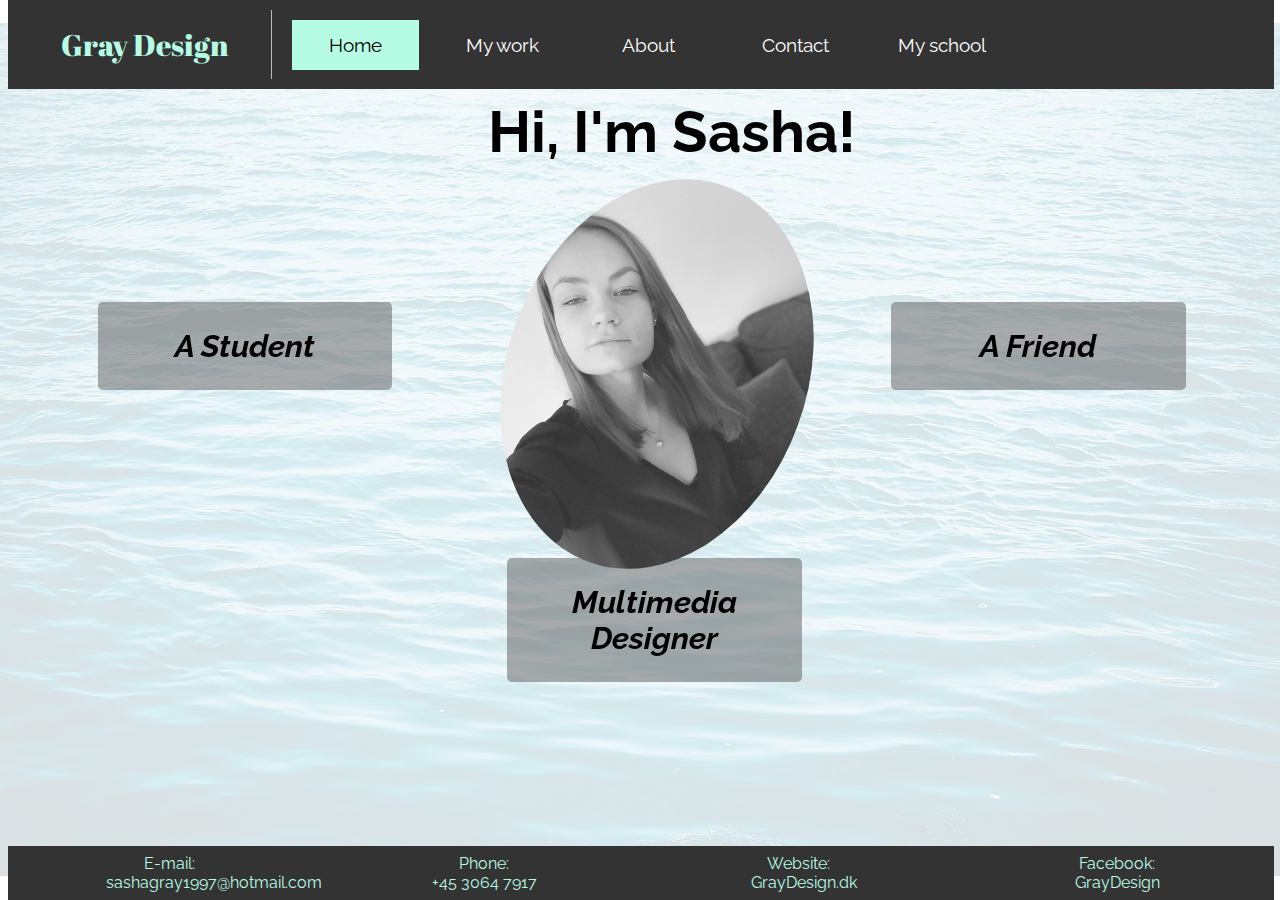
<file: index.html>
<!doctype html>
<html lang="en">
<head>
<meta charset="UTF-8">
<title>My Portfolio</title>
<link href="styles/styles.css" rel="stylesheet" type="text/css">
</head>

<body>
	<div id="wrapper">
<!-- Navigation bar -->
<nav>
  <ul class="navigation">
    <li class="logo"><a href="#">Gray Design</a></li>
    <li class="pages active"><a href="#">Home</a></li>
    <li class="pages"><a href="pages/my-work.html">My work</a></li>
    <li class="pages"><a href="pages/about.html">About</a></li>
    <li class="pages"><a href="pages/contact.html">Contact</a></li>
	<li class="pages"><a href="https://www.cphbusiness.dk/uddannelser/erhvervsakademiuddannelser/multimediedesigner" target="_blank">My school</a></li>
  </ul>
</nav>
<!-- Heading -->
  <div id="header">
    <header>
      <h1>Hi, I'm Sasha!</h1>
    </header>
  </div>
	
	<!-- Index texts -->
	
	<div id="multimedia">
	  <a href="pages/my-work.html"><h2>Multimedia Designer</h2></a>
	</div>
	
	<div id="student">
	  <a href="pages/about.html"><h2>A Student</h2></a>
	</div>
	
	<div id="friend">
	  <a href="pages/about.html"><h2>A Friend</h2></a>
	</div>
	
	<div id="rounded-img">
	<img src="images/rounded-img.jpg" width="300" height="400" alt="Profil picture" class="round"/>
	</div>
	
	<footer>
	<ul class="footer">
		<li class="emailf">E-mail: sashagray1997@hotmail.com</li>
  		<li class="phonef">Phone: <br>+45 3064 7917</li>
		<li class="websitef"><a href="../index.html">Website: GrayDesign.dk</a></li>
  		<li class="facebookf"><a href="https://www.facebook.com/Sasha.U.Gray" target="_blank">Facebook:<br>GrayDesign</a></li>
	</ul>
	</footer>
	</div>
</body>

</html>
</file>
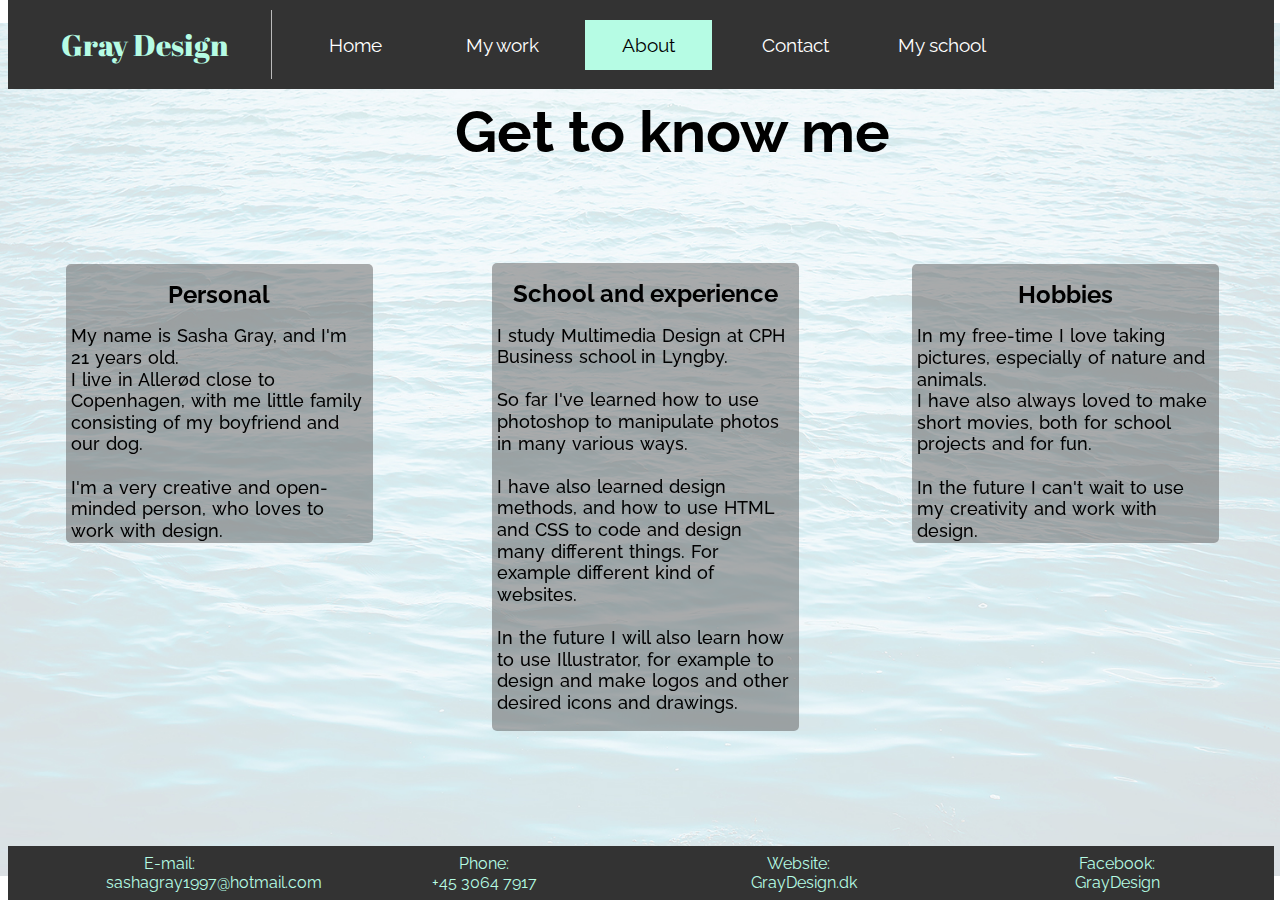
<file: pages/about.html>
<!doctype html>
<html lang="en">
<head>
<meta charset="UTF-8">
<title>About</title>
<link href="../styles/styles.css" rel="stylesheet" type="text/css">
</head>

<body>
	<!-- Navigation bar -->
  <nav>
	<ul class="navigation">
		<li class="logo"><a href="../index.html">Gray Design</a></li>
  		<li class="pages"><a href="../index.html">Home</a></li>
  		<li class="pages"><a href="my-work.html">My work</a></li>
  		<li class="pages active"><a href="about.html">About</a></li>
 	    <li class="pages"><a href="contact.html">Contact</a></li>
		<li class="pages"><a href="https://www.cphbusiness.dk/uddannelser/erhvervsakademiuddannelser/multimediedesigner" target="_blank">My school</a></li>
	</ul>
  </nav>
	
  <div id="header-about">
    <header>
      <h1>Get to know me</h1>
    </header>
  </div>
	
	<div class="boxed-a">
		<h2>Personal</h2>
		<p class="text">My name is Sasha Gray, and I'm 21 years old. <br>I live in Allerød close to Copenhagen, with me little family consisting of my boyfriend and our dog. <br><br>I'm a very creative and open-minded person, who loves to work with design.</p>
	</div>
	
	<div class="boxed-b">
		<h2>School and experience</h2>
		<p class="text">I study Multimedia Design at CPH Business school in Lyngby. <br><br>So far I've learned how to use photoshop to manipulate photos in many various ways. <br><br>I have also learned design methods, and how to use HTML and CSS to code and design many different things. For example different kind of websites. <br><br>In the future I will also learn how to use Illustrator, for example to design and make logos and other desired icons and drawings.</p>
	</div>
	
	<div class="boxed-c">
		<h2>Hobbies</h2>
		<p class="text">In my free-time I love taking pictures, especially of nature and animals. <br>I have also always loved to make short movies, both for school projects and for fun. <br><br>In the future I can't wait to use my creativity and work with design.</p>
	</div>
	
	<footer>
	<ul class="footer">
		<li class="emailf">E-mail:<br>sashagray1997@hotmail.com</li>
  		<li class="phonef">Phone:<br>+45 3064 7917</li>
		<li class="websitef"><a href="../index.html">Website: GrayDesign.dk</a></li>
  		<li class="facebookf"><a href="https://www.facebook.com/Sasha.U.Gray" target="_blank">Facebook:<br>GrayDesign</a></li>
	</ul>
	</footer>
</body>
	
</html>
</file>
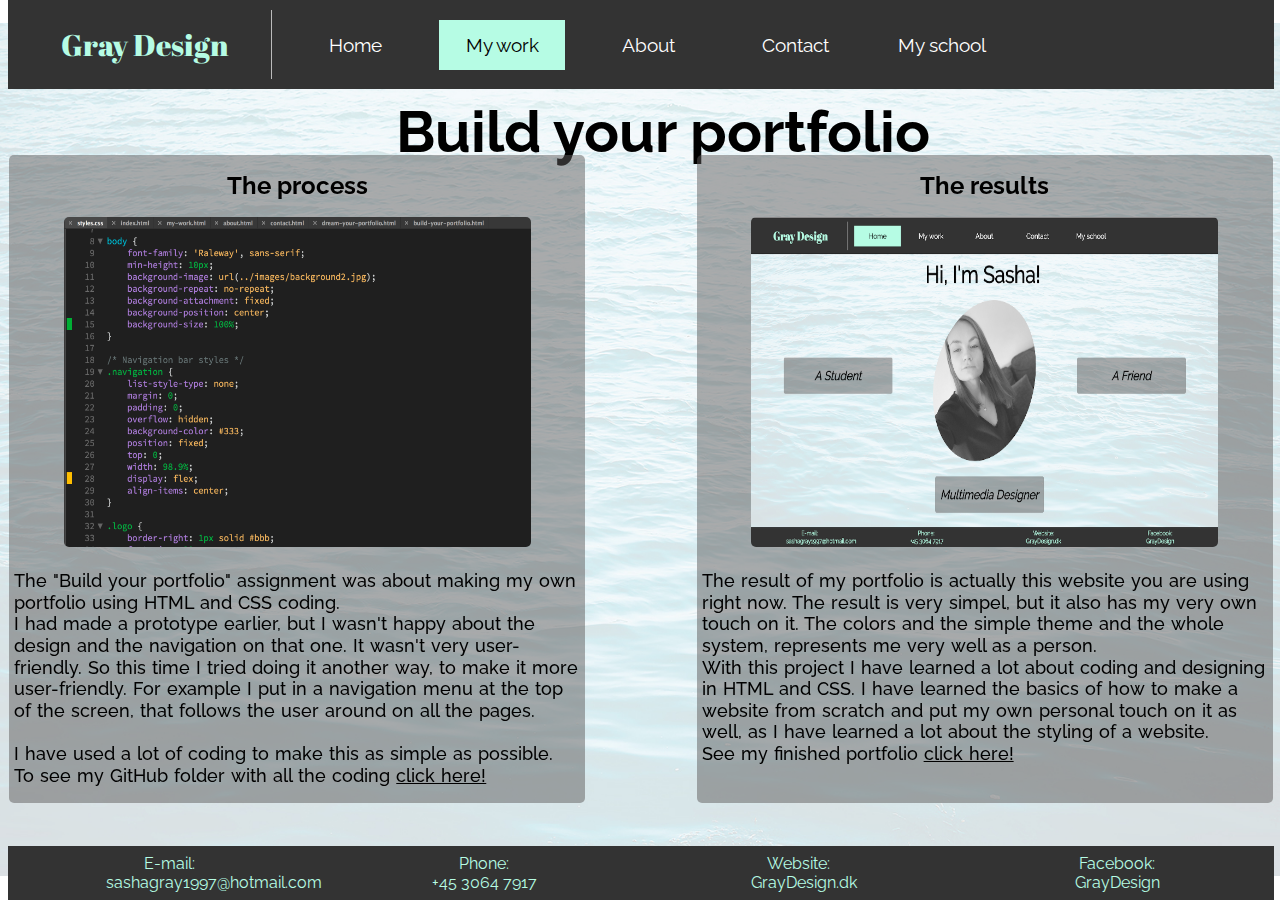
<file: pages/build-your-portfolio.html>
<!doctype html>
<html lang="en">
<head>
<meta charset="UTF-8">
<title>Build Your Portfolio</title>
<link href="../styles/styles.css" rel="stylesheet" type="text/css">
</head>
	
<body>
	
	<!-- Navigation bar -->
  <nav>
	<ul class="navigation">
		<li class="logo"><a href="../index.html">Gray Design</a></li>
  		<li class="pages"><a href="../index.html">Home</a></li>
  		<li class="pages active"><a href="my-work.html">My work</a></li>
  		<li class="pages"><a href="about.html">About</a></li>
 	    <li class="pages"><a href="contact.html">Contact</a></li>
		<li class="pages"><a href="https://www.cphbusiness.dk/uddannelser/erhvervsakademiuddannelser/multimediedesigner" target="_blank">My school</a></li>
	</ul>
  </nav>
	
  <div id="header-portfolio2">
    <header>
      <h1>Build your portfolio</h1>
    </header>
  </div>
	
	<div class="build-portfolio">
		<h2>The process</h2>
	    <img src="../images/coding1.png" alt="Portfolio"/>
		<p class="text">The "Build your portfolio" assignment was about making my own portfolio using HTML and CSS coding. <br>I had made a prototype earlier, but I wasn't happy about the design and the navigation on that one. It wasn't very user-friendly. So this time I tried doing it another way, to make it more user-friendly. For example I put in a navigation menu at the top of the screen, that follows the user around on all the pages. <br><br>I have used a lot of coding to make this as simple as possible. <br>To see my GitHub folder with all the coding <a href="https://github.com/SashaGray/portfolio" target="blank">click here!</a></p>
	</div>
	
	<div class="build-portfolio2">
		<h2>The results</h2>
	    <img src="../images/build-your-portfolio.png" alt="Portfolio"/>
		<p class="text">The result of my portfolio is actually this website you are using right now. The result is very simpel, but it also has my very own touch on it. The colors and the simple theme and the whole system, represents me very well as a person. <br>With this project I have learned a lot about coding and designing in HTML and CSS. I have learned the basics of how to make a website from scratch and put my own personal touch on it as well, as I have learned a lot about the styling of a website. <br> See my finished portfolio <a href="../index.html" target="_blank">click here!</a></p>
	</div>
	
	<footer>
	<ul class="footer">
		<li class="emailf">E-mail:<br>sashagray1997@hotmail.com</li>
  		<li class="phonef">Phone:<br>+45 3064 7917</li>
		<li class="websitef"><a href="../index.html">Website: GrayDesign.dk</a></li>
  		<li class="facebookf"><a href="https://www.facebook.com/Sasha.U.Gray" target="_blank">Facebook:<br>GrayDesign</a></li>
	</ul>
	</footer>
	
</body>
</html>
</file>
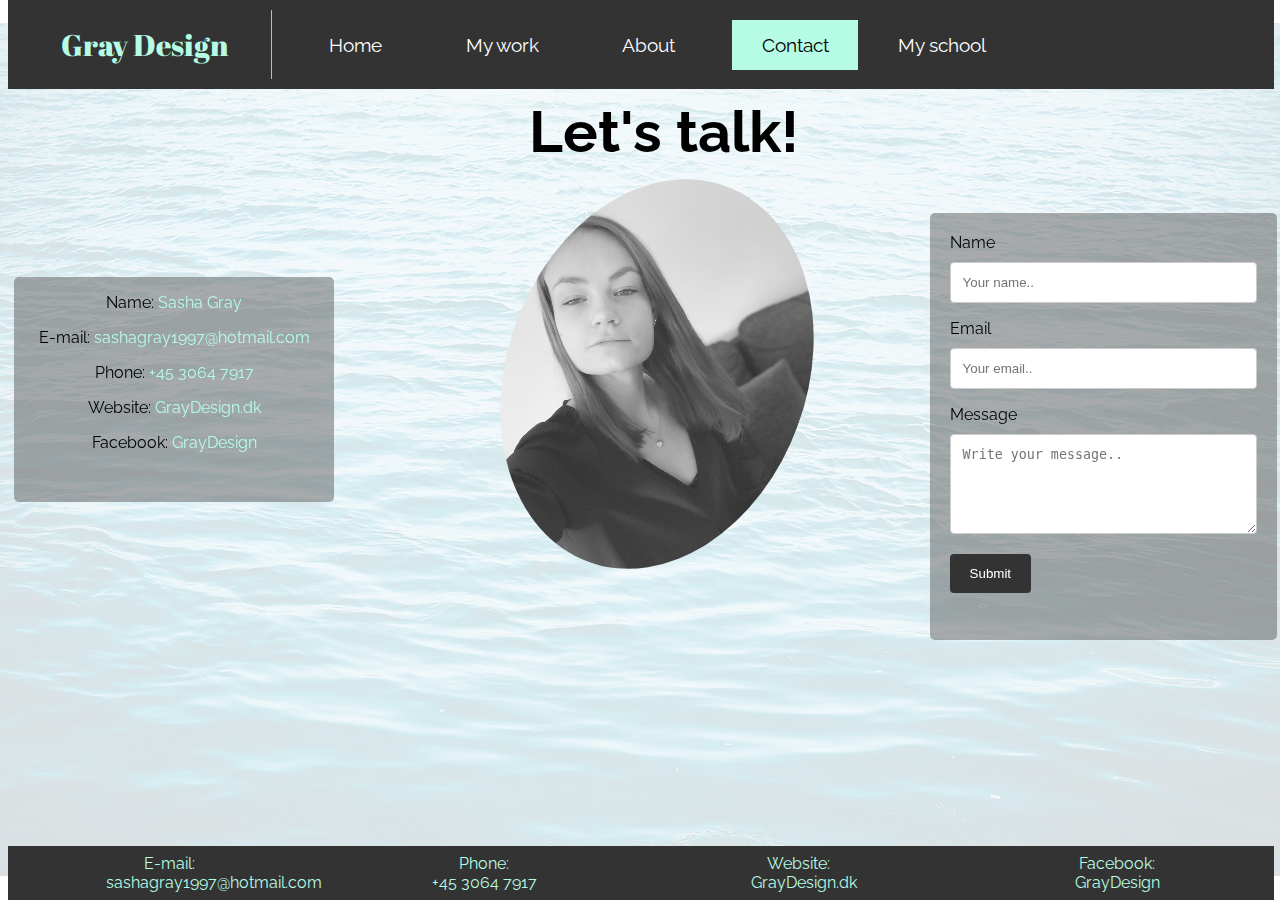
<file: pages/contact.html>
<!doctype html>
<html lang="en">
<head>
<meta charset="UTF-8">
<title>Contact</title>
<link href="../styles/styles.css" rel="stylesheet" type="text/css">
</head>

<body>
	<!-- Navigation bar -->
  <nav>
	<ul class="navigation">
		<li class="logo"><a href="../index.html">Gray Design</a></li>
  		<li class="pages"><a href="../index.html">Home</a></li>
  		<li class="pages"><a href="my-work.html">My work</a></li>
  		<li class="pages"><a href="about.html">About</a></li>
 	    <li class="pages active"><a href="#">Contact</a></li>
		<li class="pages"><a href="https://www.cphbusiness.dk/uddannelser/erhvervsakademiuddannelser/multimediedesigner" target="_blank">My school</a></li>
	</ul>
  </nav>
	
  <div id="header-contact">
    <header>
      <h1>Let's talk!</h1>
    </header>
  </div>
	
<div class="boxed">
	<p>Name: <span class="name">Sasha Gray</span></p>
	<p>E-mail: <span class="hotmail">sashagray1997@hotmail.com</span></p>
	<p>Phone: <span class="number">+45 3064 7917</span></p>
	<p>Website: <a href="../index.html" class="website">GrayDesign.dk</a></p>
	<p>Facebook: <a href="https://www.facebook.com/Sasha.U.Gray" class="facebook" target="_blank">GrayDesign</a></p>
	</div>
	
	<!-- Contact form -->
	<div class="container">
 <form action="mailto:sashagray1997@hotmail.com" method="post" enctype="text/plain">

    <label for="fname">Name</label>
    <input type="text" id="fname" name="firstname" placeholder="Your name..">

    <label for="email">Email</label>
    <input type="text" id="email" name="email" placeholder="Your email..">

    <label for="message">Message</label>
    <textarea id="message" name="message" placeholder="Write your message.." style="height:100px"></textarea>

    <input type="submit" value="Submit">

  </form>
<!-- Picture -->
</div>
	
	<div id="rounded-img">
	<img src="../images/rounded-img.jpg" width="300" height="400" alt="Profil picture" class="round"/>
	</div>
	
	<footer>
	<ul class="footer">
		<li class="emailf">E-mail:<br>sashagray1997@hotmail.com</li>
  		<li class="phonef">Phone:<br>+45 3064 7917</li>
		<li class="websitef"><a href="../index.html">Website: GrayDesign.dk</a></li>
  		<li class="facebookf"><a href="https://www.facebook.com/Sasha.U.Gray" target="_blank">Facebook:<br>GrayDesign</a></li>
	</ul>
	</footer>
	
</body>
	
</html>
</file>
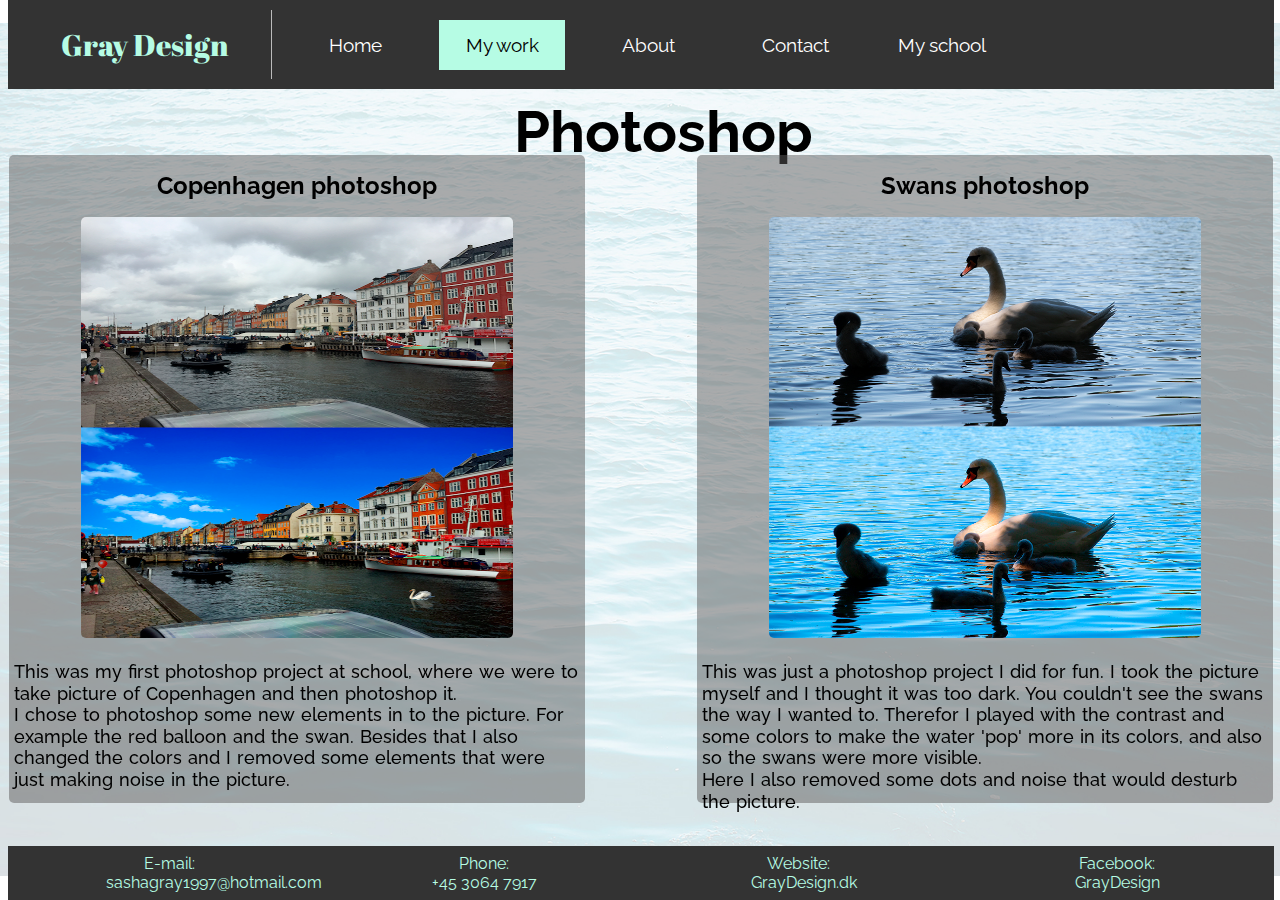
<file: pages/photoshop.html>
<!doctype html>
<html lang="en">
<head>
<meta charset="UTF-8">
<title>Photoshop</title>
<link href="../styles/styles.css" rel="stylesheet" type="text/css">
</head>
	
<body>
	
	<!-- Navigation bar -->
  <nav>
	<ul class="navigation">
		<li class="logo"><a href="../index.html">Gray Design</a></li>
  		<li class="pages"><a href="../index.html">Home</a></li>
  		<li class="pages active"><a href="my-work.html">My work</a></li>
  		<li class="pages"><a href="about.html">About</a></li>
 	    <li class="pages"><a href="contact.html">Contact</a></li>
		<li class="pages"><a href="https://www.cphbusiness.dk/uddannelser/erhvervsakademiuddannelser/multimediedesigner" target="_blank">My school</a></li>
	</ul>
  </nav>
	
  <div id="header-photos">
    <header>
      <h1>Photoshop</h1>
    </header>
  </div>
	
	<div class="photos">
		<h2>Copenhagen photoshop</h2>
	    <img src="../images/bridge.png" alt="Portfolio"/>
		<p class="text">This was my first photoshop project at school, where we were to take picture of Copenhagen and then photoshop it.<br> I chose to photoshop some new elements in to the picture. For example the red balloon and the swan. Besides that I also changed the colors and I removed some elements that were just making noise in the picture.</p>
	</div>
	
	<div class="photos1">
		<h2>Swans photoshop</h2>
	    <img src="../images/swans.jpg" alt="Portfolio"/>
		<p class="text">This was just a photoshop project I did for fun. I took the picture myself and I thought it was too dark. You couldn't see the swans the way I wanted to. Therefor I played with the contrast and some colors to make the water 'pop' more in its colors, and also so the swans were more visible. <br>Here I also removed some dots and noise that would desturb the picture.</p>
	</div>
	
	<footer>
	<ul class="footer">
		<li class="emailf">E-mail:<br>sashagray1997@hotmail.com</li>
  		<li class="phonef">Phone:<br>+45 3064 7917</li>
		<li class="websitef"><a href="../index.html">Website: GrayDesign.dk</a></li>
  		<li class="facebookf"><a href="https://www.facebook.com/Sasha.U.Gray" target="_blank">Facebook:<br>GrayDesign</a></li>
	</ul>
	</footer>
	
</body>
</html>
</file>
<file: styles/styles.css>
@charset "UTF-8";
/* portfolio styles */


@import url('https://fonts.googleapis.com/css?family=Abril+Fatface');
@import url('https://fonts.googleapis.com/css?family=Raleway');

body {
	font-family: 'Raleway', sans-serif;
	min-height: 10px;
	background-image: url(../images/background2.jpg);
	background-repeat: no-repeat;
    background-attachment: fixed;
    background-position: center;
	background-size: 100%;
}

/* Navigation bar styles */
.navigation {
    list-style-type: none;
    margin: 0;
    padding: 0;
    overflow: hidden;
    background-color: #333;
	position: fixed;
    top: 0;
    width: 98.9%;
	display: flex;
    align-items: center;
}

.logo {
	border-right: 1px solid #bbb;
	font-size: 30px;
	font-family: 'Abril Fatface', cursive;
	width: 20%;
	align-content: center;
}

.logo a {
	color: #B6FCE4;
}

li {
    float: left;
	margin: 10px;
	font-size: 120%;
	width: 10%;
	display: block;
	transition-duration: 0.3s;
}

li a {
    display: block;
    color: white;
    text-align: center;
    padding: 14px 16px;
    text-decoration: none;
}

.pages:hover {
    background-color: #5E5C5C;
}

.active {
	background: #B6FCE4;
}

.active a {
	color: black;
}

.search {
	margin-left: 15%;
}

/* Index styles */

#header {
	margin-top: 4%;
	margin-left: 37.5%;
	text-align: center;
	font-size: 180%;
	font-weight: bolder;
	position: fixed;
}

img.round {
	border-radius: 50%;
	margin-left: 39%;
	margin-top: 13%;
    transform: rotate(20deg);
	position: fixed;
}
/* Index texts */

#student {
	position: fixed;
	margin-left: 7%;
	margin-top: 23%;
	border-radius: 5px;
	background: rgba(94,92,92,0.5);
	width: 23%;
}

#student a {
	text-decoration: none;
	color: black;
	font-size: 130%;
	font-style: italic;
	text-align: center;
}

#friend {
	position: fixed;
	margin-left: 69%;
	margin-top: 23%;
	border-radius: 5px;
	background: rgba(94,92,92,0.5);
	width: 23%;
}
#friend a {
	text-decoration: none;
	color: black;
	font-size: 130%;
	font-style: italic;
	text-align: center;
}

#multimedia {
	position: fixed;
	float: top;
	margin-left: 39%;
	margin-top: 43%;
	border-radius: 5px;
	background: rgba(94,92,92,0.5);
	width: 23%;
}

#multimedia a {
	text-decoration: none;
	color: black;
	font-size: 130%;
	font-style: italic;
	text-align: center;
}

/* Contact page */

#header-contact {
	margin-top: 4%;
	margin-left: 40.7%;
	text-align: center;
	font-size: 180%;
	font-weight: bolder;
	position: fixed;
}

/* Contact form */

input[type=text], textarea {
    width: 100%;
	hegiht: 100%;
    padding: 12px; 
    border: 1px solid #ccc;
    border-radius: 4px;
    box-sizing: border-box;
    margin-top: 10px;
    margin-bottom: 16px;
    resize: vertical
}

input[type=submit] {
    background-color: #333;
    color: white;
    padding: 12px 20px;
    border: none;
    border-radius: 4px;
    cursor: pointer;
}

input[type=submit]:hover {
    background-color: #B6FCE4;
	color: black;
}

.container {
    border-radius: 5px;
    background: rgba(94,92,92,0.5);
    padding: 20px;
	margin-top: 16%;
	margin-left: 72%;
	width: 24%;
	height: 43%;
	position: fixed;
}
/* Contact info */
.boxed {
	border-radius: 5px;
	background: rgba(94,92,92,0.5);
	position: fixed;
	margin-top: 21%;
	margin-left: 0.5%;
	width: 25%;
	height: 25%;
	text-align: center;
}

.name {
	color: #B6FCE4;
}

.hotmail {
	color: #B6FCE4;
}

.number {
	color: #B6FCE4;
}

.website {
	text-decoration: none;
	color: #B6FCE4;
}

.facebook {
	text-decoration: none;
	color: #B6FCE4;
}

.website:hover {
	background-color: black;
}

.facebook:hover {
	background-color: black;
}

/* About page */

#header-about {
	margin-top: 4%;
	margin-left: 34.9%;
	text-align: center;
	font-size: 180%;
	font-weight: bolder;
	position: fixed;
}

/* About boxes */

.text {
	text-align: left;
}

/* Personal */

.boxed-a {
	border-radius: 5px;
	background: rgba(94,92,92,0.5);
	position: fixed;
	margin-top: 20%;
	margin-left: 4.5%;
	width: 24%;
	height: 31%;
	text-align: center;
	line-height: 135%
}

.boxed-a p {
	font-size: 110%;
	word-spacing: 1px;
	font-weight: 500;
	padding-left: 5px;
	padding-right: 5px;
}
/* School and experience */
.boxed-b {
	border-radius: 5px;
    background: rgba(94,92,92,0.5);
	position: fixed;
	top:10.5%;
    bottom: 0;
    left: 0.9%;
    right: 0;
    margin: auto;
	width: 24%;
	height: 52%;
	text-align: center;
	line-height: 135%;
	
}

.boxed-b p {
	font-size: 110%;
	word-spacing: 1px;
	font-weight: 500;
	padding-left: 5px;
	padding-right: 5px;
}
/* Hobbies */
.boxed-c {
	border-radius: 5px;
    background: rgba(94,92,92,0.5);
	position: fixed;
	float: right;
	margin-top: 20%;
	margin-left: 70.6%;
	width: 24%;
	height: 31%;
	text-align: center;
	line-height: 135%;
}

.boxed-c p {
	font-size: 110%;
	word-spacing: 1px;
	font-weight: 500;
	padding-left: 5px;
	padding-right: 5px;
}

/* Footer about */
.footer {
	list-style: none;
    margin: 0;
    padding: 0;
    overflow: hidden;
    background-color: #333;
	position: fixed;
    bottom: 0;
    width: 98.9%;
	height: 6%;
	display: flex;
    align-items: center;
}

.emailf {
	margin: 6.5%;
	font-size: 100%;
	width: 10%;
    color: #B6FCE4;
    text-align: center;
    padding: 14px 16px;
    text-decoration: none;
}

.phonef {
	margin: 6.5%;
	font-size: 100%;
	width: 10%;
    color: #B6FCE4;
    text-align: center;
    padding: 14px 16px;
    text-decoration: none;
}

.websitef {
	margin: 6.5%;
	font-size: 100%;
	width: 10%;
    text-align: center;
    padding: 14px 16px;
    text-decoration: none;
}

.facebookf {
	margin: 6.5%;
	font-size: 100%;
	width: 10%;
    text-align: center;
    padding: 14px 16px;
    text-decoration: none;
}

.websitef a {
	color: #B6FCE4;
	
}

.facebookf a {
	color: #B6FCE4;
}

/* My work styles*/

#header-work {
	margin-top: 4%;
	margin-left: 35.4%;
	text-align: center;
	font-size: 180%;
	font-weight: bolder;
	position: fixed;
}

.portfolio {
	border-radius: 5px;
    background: rgba(94,92,92,0.5);
	position: fixed;
	float: left;
	margin-top: 14%;
	margin-left: 2%;
	width: 27%;
	height: 60%;
	text-align: center;
	line-height: 135%;
}

.portfolio p {
	font-size: 110%;
	word-spacing: 1px;
	font-weight: 500;
	padding-left: 5px;
	padding-right: 5px;
}

.portfolio a {
	color: black;
}

.portfolio a:hover {
	color: #B6FCE4;
}

.portfolio img {
	border-radius: 5px;
	width: 90%;
	height: 42%;
}

.portfolio1 {
	border-radius: 5px;
    background: rgba(94,92,92,0.5);
	position: fixed;
	float: right;
	margin-top: 14%;
	margin-left: 36%;
	width: 27%;
	height: 60%;
	text-align: center;
	line-height: 135%;
}

.portfolio1 p {
	font-size: 110%;
	word-spacing: 1px;
	font-weight: 500;
	padding-left: 5px;
	padding-right: 5px;
}

.portfolio1 a {
	color: black;
}

.portfolio1 a:hover {
	color: #B6FCE4;
}

.portfolio1 img {
	border-radius: 5px;
	width: 90%;
	height: 42%;
}

.photoshop {
	border-radius: 5px;
    background: rgba(94,92,92,0.5);
	position: fixed;
	float: right;
	margin-top: 14%;
	margin-left: 70%;
	width: 27%;
	height: 60%;
	text-align: center;
	line-height: 135%;
}

.photoshop p {
	font-size: 110%;
	word-spacing: 1px;
	font-weight: 500;
	padding-left: 5px;
	padding-right: 5px;
}

.photoshop a {
	color: black;
}

.photoshop a:hover {
	color: #B6FCE4;
}

.photoshop img {
	border-radius: 5px;
	width: 90%;
	height: 42%;
}


/* Dream your portfolio */
#header-portfolio {
	margin-top: 4%;
	margin-left: 30.3%;
	text-align: center;
	font-size: 180%;
	font-weight: bolder;
	position: fixed;
}

.dream-portfolio {
	border-radius: 5px;
    background: rgba(94,92,92,0.5);
	position: fixed;
	float: left;
	margin-top: 12%;
	margin-left: 0.1%;
	width: 45%;
	height: 70%;
	text-align: center;
	line-height: 135%;
}

.dream-portfolio p {
	font-size: 110%;
	word-spacing: 1px;
	font-weight: 500;
	padding-left: 5px;
	padding-right: 5px;
}

.dream-portfolio a {
	color: black;
}

.dream-portfolio a:hover {
	color: #B6FCE4;
}

.dream-portfolio img {
	border-radius: 5px;
	width: 81%;
	height: 51%;
}

.dream-portfolio2 {
	border-radius: 5px;
    background: rgba(94,92,92,0.5);
	position: fixed;
	float: left;
	margin-top: 12%;
	margin-left: 53.8%;
	width: 45%;
	height: 70%;
	text-align: center;
	line-height: 135%;
}

.dream-portfolio2 p {
	font-size: 110%;
	word-spacing: 1px;
	font-weight: 500;
	padding-left: 5px;
	padding-right: 5px;
}

.dream-portfolio2 a {
	color: black;
}

.dream-portfolio2 a:hover {
	color: #B6FCE4;
}

.dream-portfolio2 img {
	border-radius: 5px;
	width: 81%;
	height: 51%;
}

/* Build your portfolio */

#header-portfolio2 {
	margin-top: 4%;
	margin-left: 30.3%;
	text-align: center;
	font-size: 180%;
	font-weight: bolder;
	position: fixed;
}

.build-portfolio {
	border-radius: 5px;
    background: rgba(94,92,92,0.5);
	position: fixed;
	float: left;
	margin-top: 11.5%;
	margin-left: 0.1%;
	width: 45%;
	height: 72%;
	text-align: center;
	line-height: 135%;
}

.build-portfolio p {
	font-size: 110%;
	word-spacing: 1px;
	font-weight: 500;
	padding-left: 5px;
	padding-right: 5px;
}

.build-portfolio a {
	color: black;
}

.build-portfolio a:hover {
	color: #B6FCE4;
}

.build-portfolio img {
	border-radius: 5px;
	width: 81%;
	height: 51%;
}

.build-portfolio2 {
	border-radius: 5px;
    background: rgba(94,92,92,0.5);
	position: fixed;
	float: left;
	margin-top: 11.5%;
	margin-left: 53.8%;
	width: 45%;
	height: 72%;
	text-align: center;
	line-height: 135%;
}

.build-portfolio2 p {
	font-size: 110%;
	word-spacing: 1px;
	font-weight: 500;
	padding-left: 5px;
	padding-right: 5px;
}

.build-portfolio2 a {
	color: black;
}

.build-portfolio2 a:hover {
	color: #B6FCE4;
}

.build-portfolio2 img {
	border-radius: 5px;
	width: 81%;
	height: 51%;
}

/* Photos & websites */

#header-photos {
	margin-top: 4%;
	margin-left: 39.5%;
	text-align: center;
	font-size: 180%;
	font-weight: bolder;
	position: fixed;
}

.photos {
	border-radius: 5px;
    background: rgba(94,92,92,0.5);
	position: fixed;
	float: left;
	margin-top: 11.5%;
	margin-left: 0.1%;
	width: 45%;
	height: 72%;
	text-align: center;
	line-height: 135%;
}

.photos p {
	font-size: 110%;
	word-spacing: 1px;
	font-weight: 500;
	padding-left: 5px;
	padding-right: 5px;
}

.photos a {
	color: black;
}

.photos a:hover {
	color: #B6FCE4;
}

.photos img {
	border-radius: 5px;
	width: 75%;
	height: 65%;
}

.photos1 {
	border-radius: 5px;
    background: rgba(94,92,92,0.5);
	position: fixed;
	float: left;
	margin-top: 11.5%;
	margin-left: 53.8%;
	width: 45%;
	height: 72%;
	text-align: center;
	line-height: 135%;
}

.photos1 p {
	font-size: 110%;
	word-spacing: 1px;
	font-weight: 500;
	padding-left: 5px;
	padding-right: 5px;
}

.photos1 a {
	color: black;
}

.photos1 a:hover {
	color: #B6FCE4;
}

.photos1 img {
	border-radius: 5px;
	width: 75%;
	height: 65%;
}
</file>
